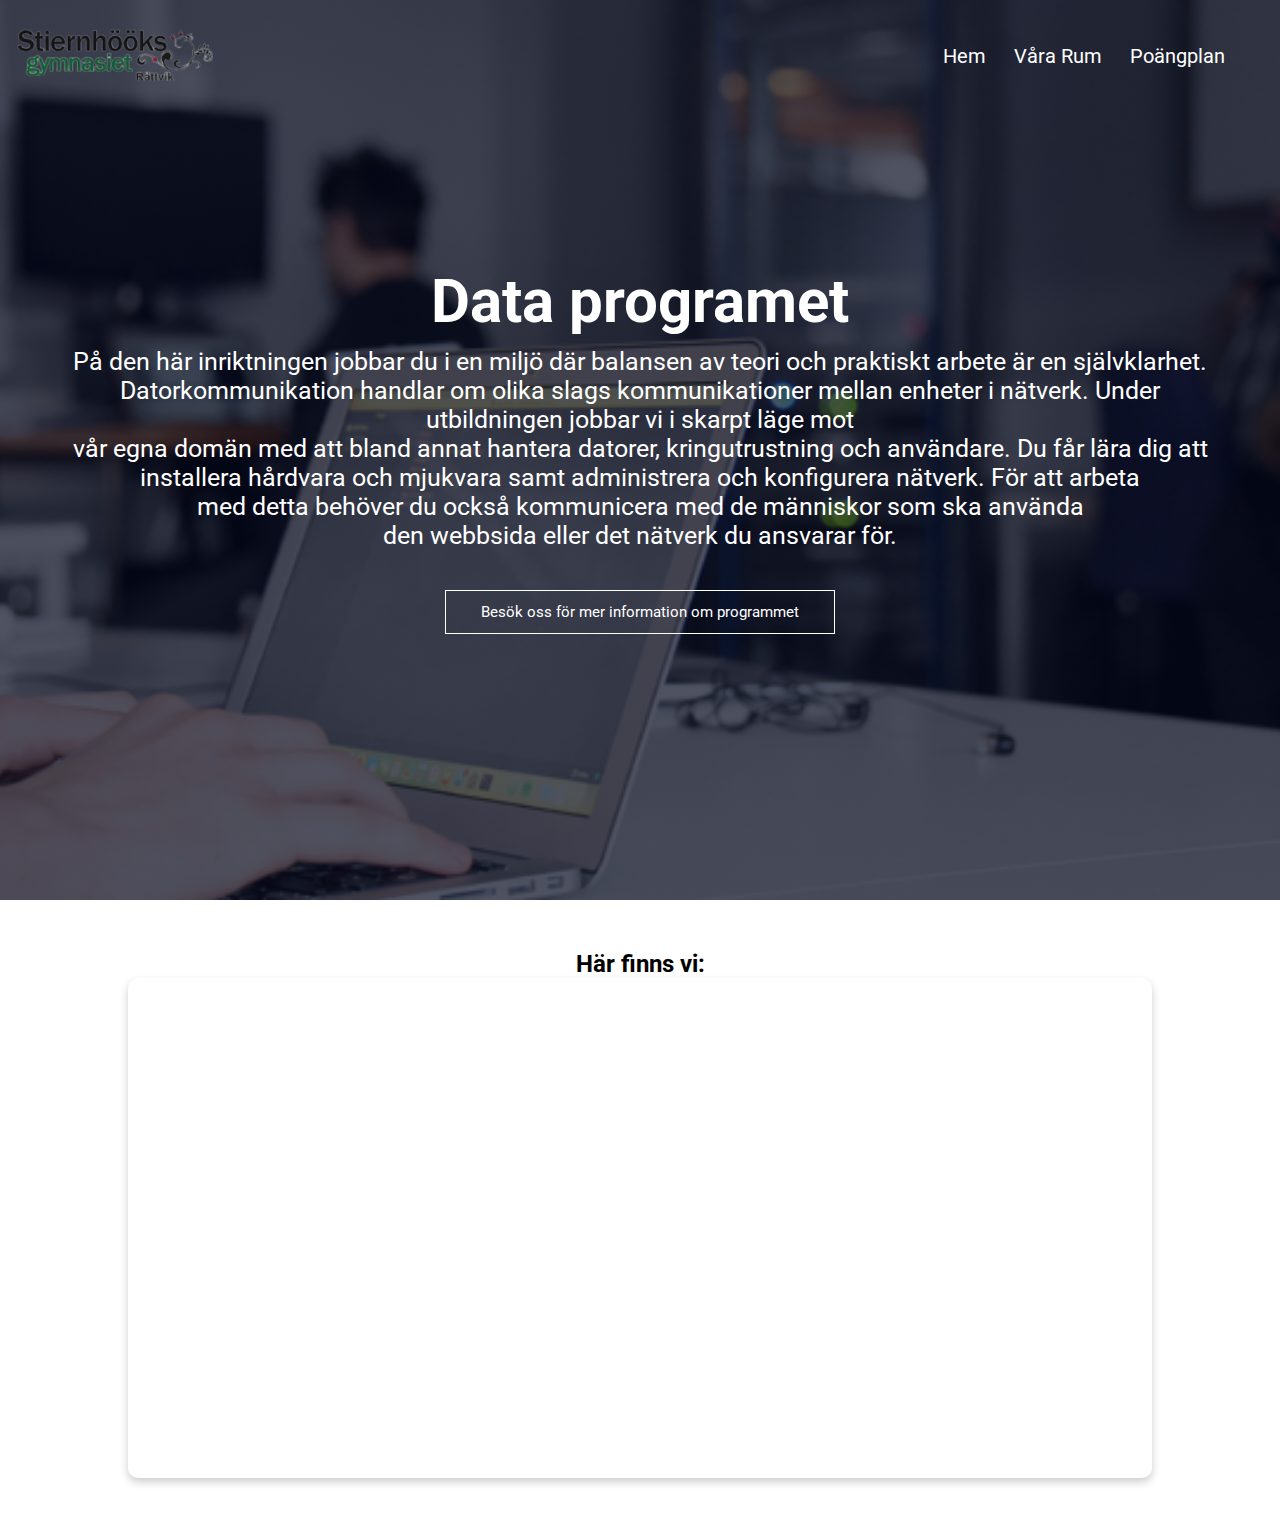
<file: Index.html>
<!DOCTYPE html>
<html lang="sv">
  <head>
    <meta charset="utf-8" />
    <meta name="viewport" content="width=device-width, initial-scale=1.0" />
    <title>Data labbet</title>
    <link href="styles.css" rel="stylesheet" />
    <link rel="preconnect" href="https://fonts.googleapis.com" />
    <link rel="preconnect" href="https://fonts.gstatic.com" crossorigin />
    <link
      href="https://fonts.googleapis.com/css2?family=Roboto:ital,wght@1,100&display=swap"
      rel="stylesheet"
    />
  </head>
  <body>
    <section class="header">
      <nav>
        <a href="index.html"><img src="images/result_1.png" alt="Logotyp" /></a>
        <div class="nav-links">
          <ul>
            <li><a href="index.html">Hem</a></li>
            <li><a href="vora_rum.html">Våra Rum</a></li>
            <li><a href="poangplan.html">Poängplan</a></li>
          </ul>
        </div>
      </nav>
      <div class="text-box">
        <h1>Data programet</h1>
        <p>
          På den här inriktningen jobbar du i en miljö där balansen av teori och
          praktiskt arbete är en självklarhet. Datorkommunikation handlar om
          olika slags kommunikationer mellan enheter i nätverk. Under
          utbildningen jobbar vi i skarpt läge mot <br />vår egna domän med att
          bland annat hantera datorer, kringutrustning och användare. Du får
          lära dig att<br />installera hårdvara och mjukvara samt administrera
          och konfigurera nätverk. För att arbeta <br />med detta behöver du
          också kommunicera med de människor som ska använda<br />
          den webbsida eller det nätverk du ansvarar för.
        </p>
        <a
          href="https://stiernhooksgymnasiet.se/program/el-och-energiprogrammet"
          class="lank"
          >Besök oss för mer information om programmet</a
        >
      </div>
    </section>
    <section class="map-container">
      <h2>Här finns vi:</h2>
      <iframe
        src="https://www.google.com/maps/embed?pb=!1m18!1m12!1m3!1d2090.011989484115!2d15.11740171607531!3d60.89056258165151!2m3!1f0!2f0!3f0!3m2!1i1024!2i768!4f13.1!3m3!1m2!1s0x4667b019fa5a0f8b%3A0x27ad9b0e4aaf9e2!2sStiernh%C3%B6%C3%B6ksgymnasiet!5e0!3m2!1ssv!2sse!4v1621430732848!5m2!1ssv!2sse"
        allowfullscreen=""
        loading="lazy"
      ></iframe>
    </section>

    <aside></aside>

    <main></main>

    <div class="rightAside"></div>

    <footer></footer>
  </body>
</html>
</file>
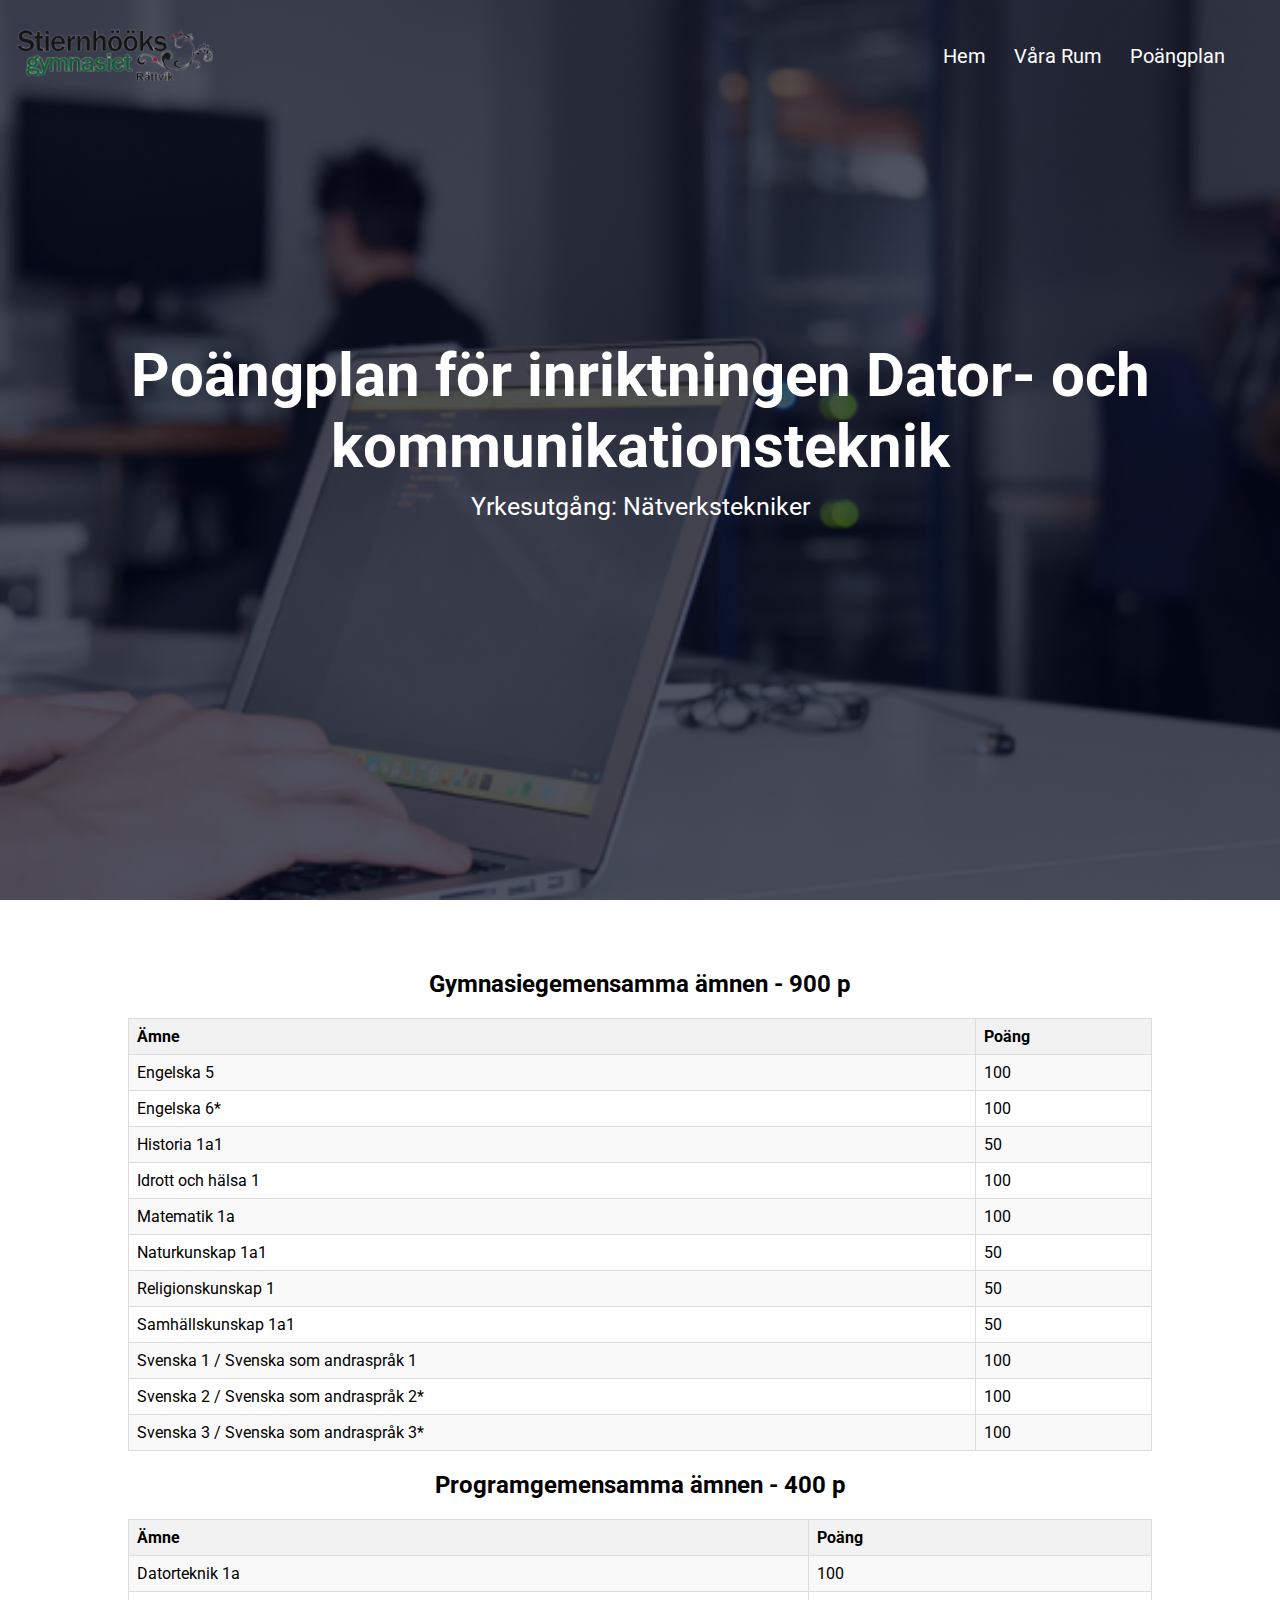
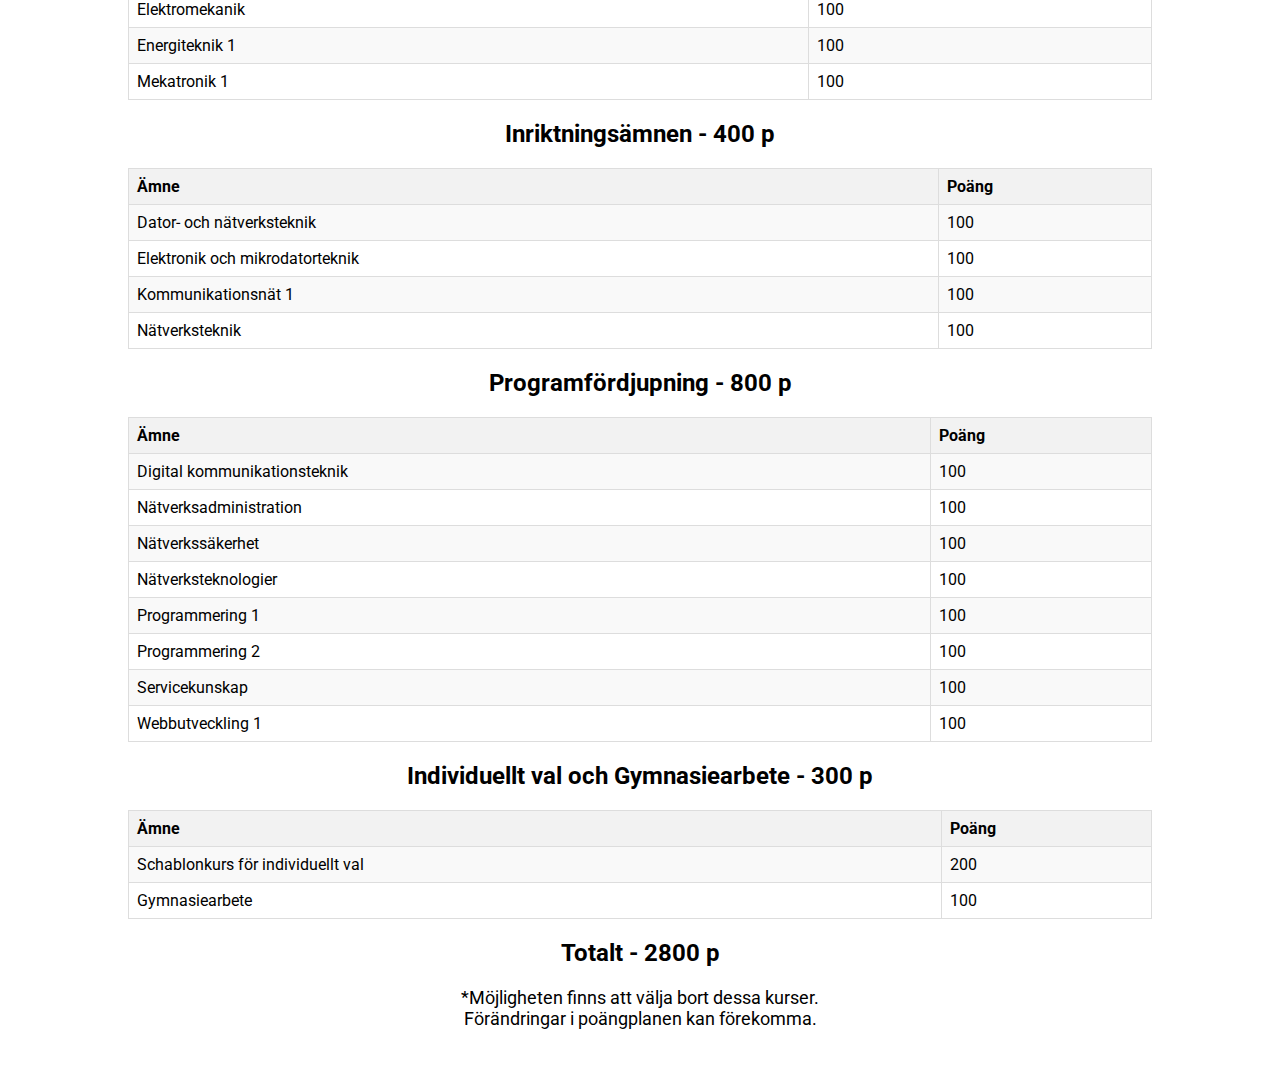
<file: poangplan.html>
<!DOCTYPE html>
<html lang="sv">
  <head>
    <meta charset="utf-8" />
    <meta name="viewport" content="width=device-width, initial-scale=1.0" />
    <title>Poängplan</title>
    <link href="styles.css" rel="stylesheet" />
    <link rel="preconnect" href="https://fonts.googleapis.com" />
    <link rel="preconnect" href="https://fonts.gstatic.com" crossorigin />
    <link
      href="https://fonts.googleapis.com/css2?family=Roboto:ital,wght@1,100&display=swap"
      rel="stylesheet"
    />
  </head>
  <body>
    <section class="header">
      <nav>
        <a href="Index.html"><img src="images/result_1.png" alt="Logotyp" /></a>
        <div class="nav-links">
          <ul>
            <li><a href="index.html">Hem</a></li>
            <li><a href="vora_rum.html">Våra Rum</a></li>
            <li><a href="poangplan.html">Poängplan</a></li>
          </ul>
        </div>
      </nav>
      <div class="text-box">
        <h1>Poängplan för inriktningen Dator- och kommunikationsteknik</h1>
        <p>Yrkesutgång: Nätverkstekniker</p>
      </div>
    </section>
    <section class="content">
      <h2>Gymnasiegemensamma ämnen - 900 p</h2>
      <table class="points-table">
        <tr>
          <th>Ämne</th>
          <th>Poäng</th>
        </tr>
        <tr>
          <td>Engelska 5</td>
          <td>100</td>
        </tr>
        <tr>
          <td>Engelska 6*</td>
          <td>100</td>
        </tr>
        <tr>
          <td>Historia 1a1</td>
          <td>50</td>
        </tr>
        <tr>
          <td>Idrott och hälsa 1</td>
          <td>100</td>
        </tr>
        <tr>
          <td>Matematik 1a</td>
          <td>100</td>
        </tr>
        <tr>
          <td>Naturkunskap 1a1</td>
          <td>50</td>
        </tr>
        <tr>
          <td>Religionskunskap 1</td>
          <td>50</td>
        </tr>
        <tr>
          <td>Samhällskunskap 1a1</td>
          <td>50</td>
        </tr>
        <tr>
          <td>Svenska 1 / Svenska som andraspråk 1</td>
          <td>100</td>
        </tr>
        <tr>
          <td>Svenska 2 / Svenska som andraspråk 2*</td>
          <td>100</td>
        </tr>
        <tr>
          <td>Svenska 3 / Svenska som andraspråk 3*</td>
          <td>100</td>
        </tr>
      </table>

      <h2>Programgemensamma ämnen - 400 p</h2>
      <table class="points-table">
        <tr>
          <th>Ämne</th>
          <th>Poäng</th>
        </tr>
        <tr>
          <td>Datorteknik 1a</td>
          <td>100</td>
        </tr>
        <tr>
          <td>Elektromekanik</td>
          <td>100</td>
        </tr>
        <tr>
          <td>Energiteknik 1</td>
          <td>100</td>
        </tr>
        <tr>
          <td>Mekatronik 1</td>
          <td>100</td>
        </tr>
      </table>

      <h2>Inriktningsämnen - 400 p</h2>
      <table class="points-table">
        <tr>
          <th>Ämne</th>
          <th>Poäng</th>
        </tr>
        <tr>
          <td>Dator- och nätverksteknik</td>
          <td>100</td>
        </tr>
        <tr>
          <td>Elektronik och mikrodatorteknik</td>
          <td>100</td>
        </tr>
        <tr>
          <td>Kommunikationsnät 1</td>
          <td>100</td>
        </tr>
        <tr>
          <td>Nätverksteknik</td>
          <td>100</td>
        </tr>
      </table>

      <h2>Programfördjupning - 800 p</h2>
      <table class="points-table">
        <tr>
          <th>Ämne</th>
          <th>Poäng</th>
        </tr>
        <tr>
          <td>Digital kommunikationsteknik</td>
          <td>100</td>
        </tr>
        <tr>
          <td>Nätverksadministration</td>
          <td>100</td>
        </tr>
        <tr>
          <td>Nätverkssäkerhet</td>
          <td>100</td>
        </tr>
        <tr>
          <td>Nätverksteknologier</td>
          <td>100</td>
        </tr>
        <tr>
          <td>Programmering 1</td>
          <td>100</td>
        </tr>
        <tr>
          <td>Programmering 2</td>
          <td>100</td>
        </tr>
        <tr>
          <td>Servicekunskap</td>
          <td>100</td>
        </tr>
        <tr>
          <td>Webbutveckling 1</td>
          <td>100</td>
        </tr>
      </table>

      <h2>Individuellt val och Gymnasiearbete - 300 p</h2>
      <table class="points-table">
        <tr>
          <th>Ämne</th>
          <th>Poäng</th>
        </tr>
        <tr>
          <td>Schablonkurs för individuellt val</td>
          <td>200</td>
        </tr>
        <tr>
          <td>Gymnasiearbete</td>
          <td>100</td>
        </tr>
      </table>

      <h2>Totalt - 2800 p</h2>
      <p>*Möjligheten finns att välja bort dessa kurser.</p>
      <p>Förändringar i poängplanen kan förekomma.</p>
    </section>
  </body>
</html>
</file>
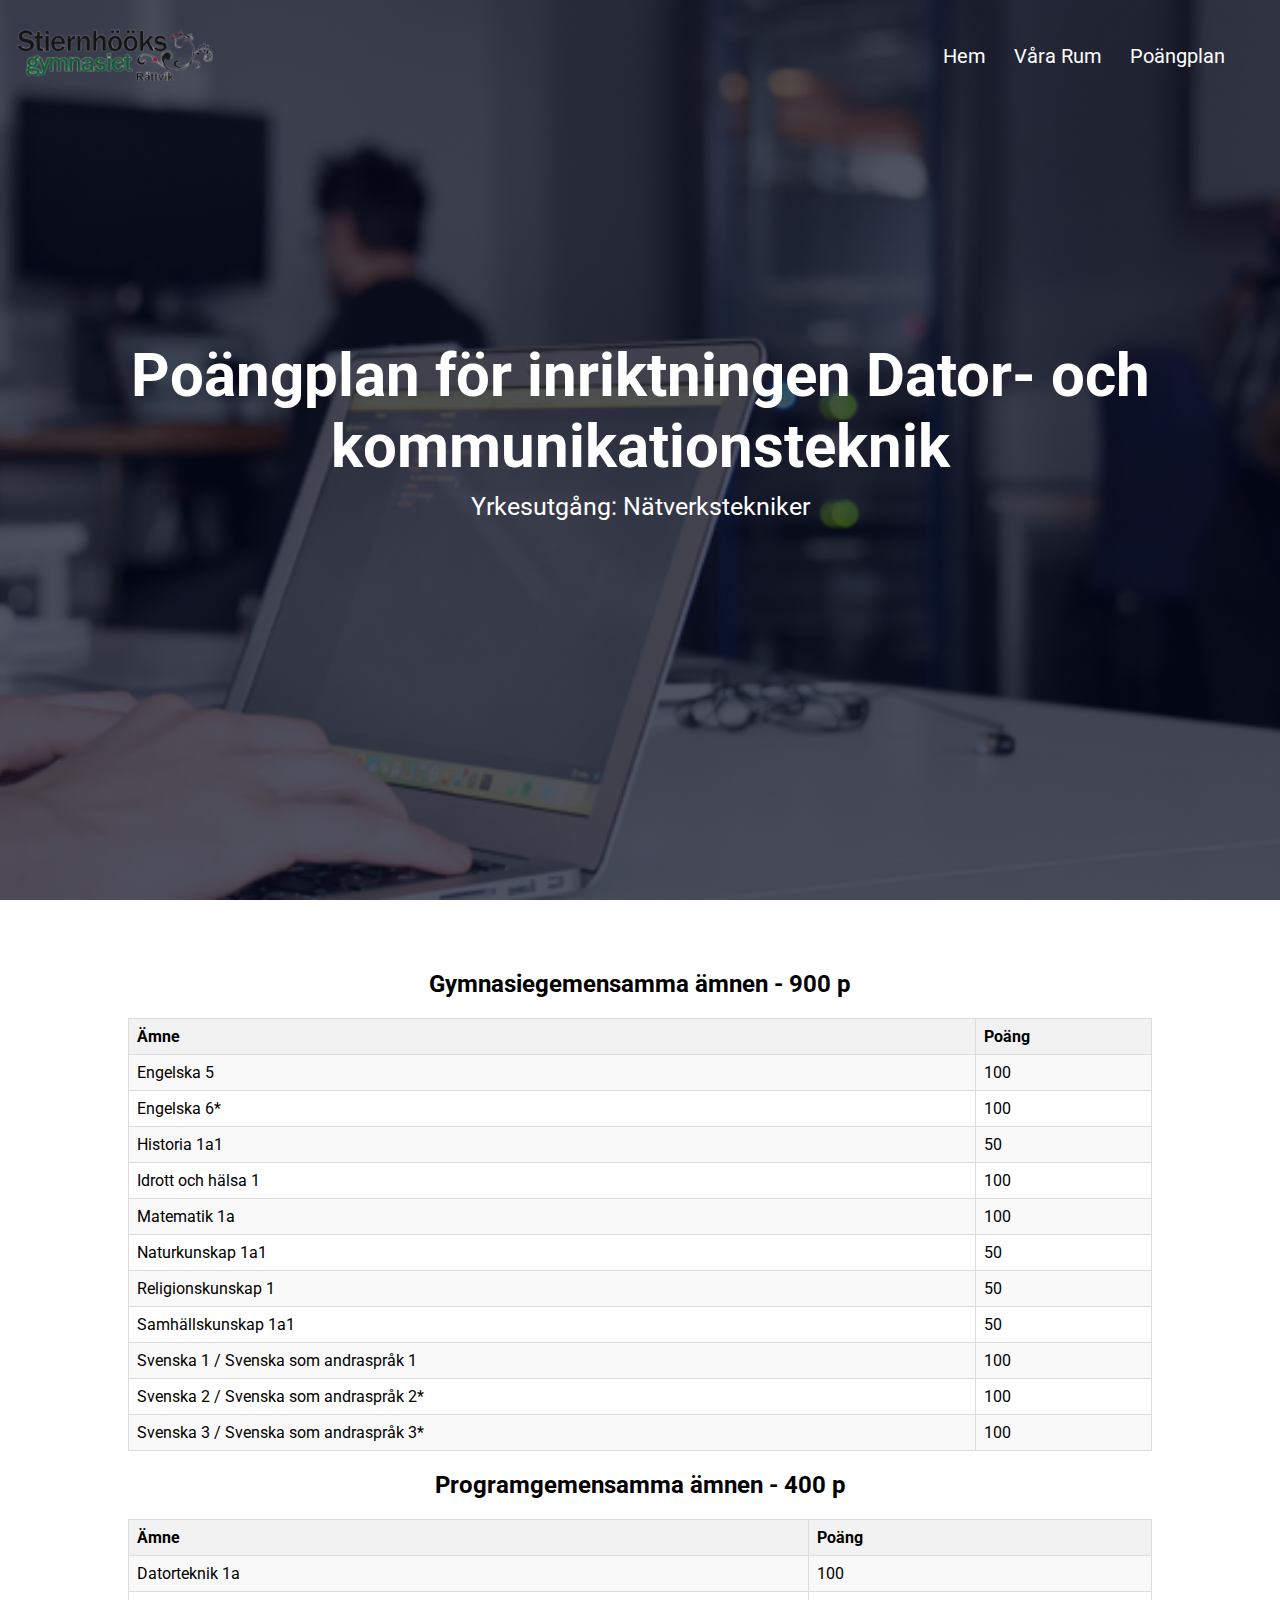
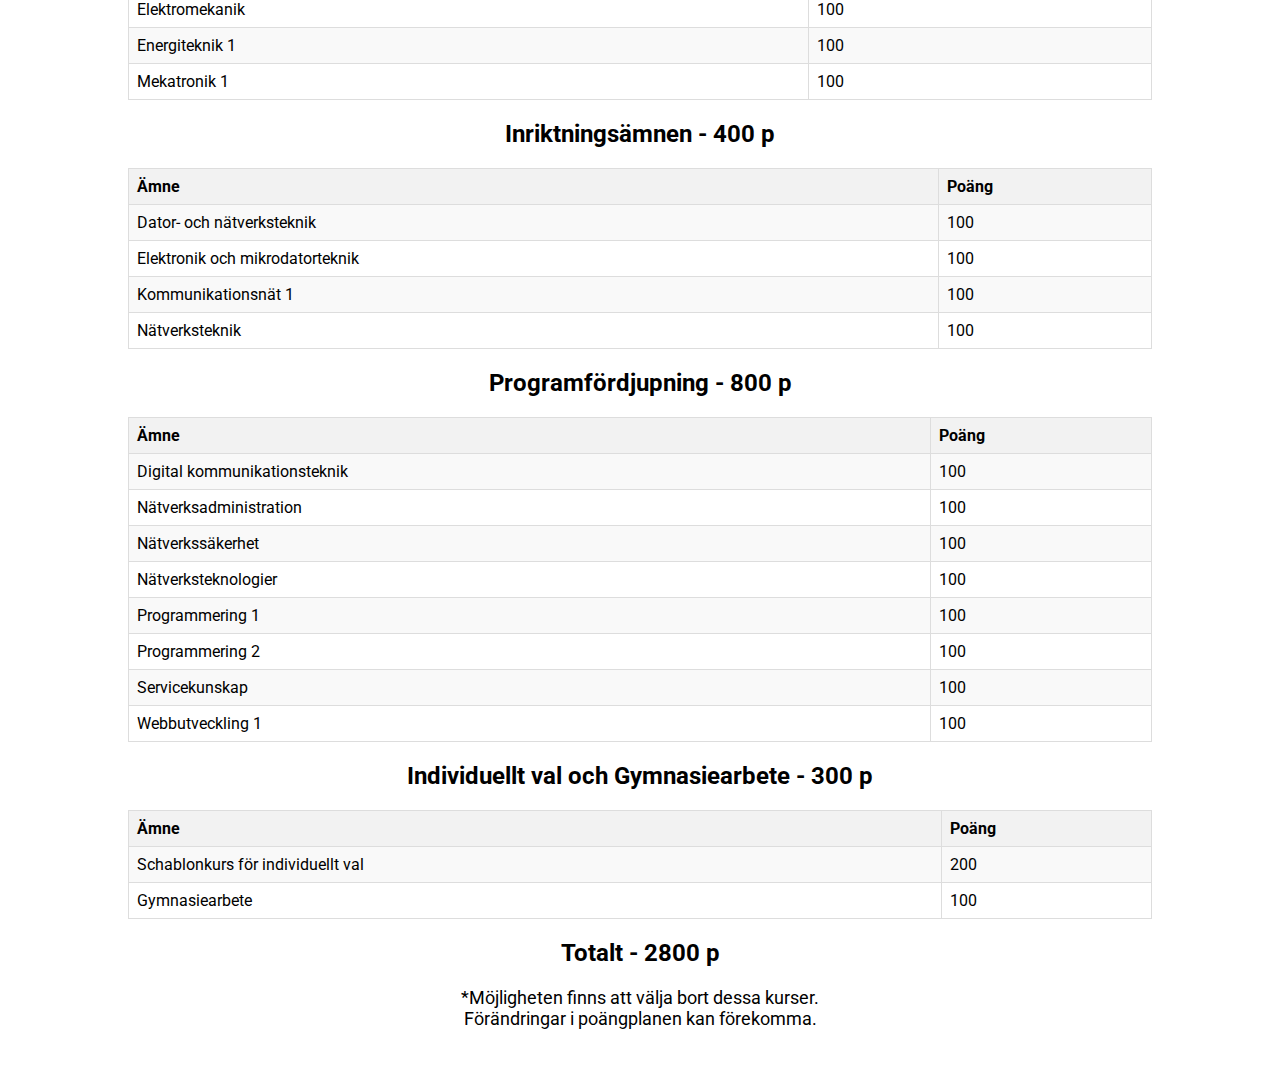
<file: poängplan.html>
<!DOCTYPE html>
<html lang="sv">
  <head>
    <meta charset="utf-8" />
    <meta name="viewport" content="width=device-width, initial-scale=1.0" />
    <title>Poängplan</title>
    <link href="styles.css" rel="stylesheet" />
    <link rel="preconnect" href="https://fonts.googleapis.com" />
    <link rel="preconnect" href="https://fonts.gstatic.com" crossorigin />
    <link
      href="https://fonts.googleapis.com/css2?family=Roboto:ital,wght@1,100&display=swap"
      rel="stylesheet"
    />
  </head>
  <body>
    <section class="header">
      <nav>
        <a href="Index.html"><img src="images/result (1).png" /></a>
        <div class="nav-links">
          <ul>
            <li><a href="Index.html">Hem</a></li>
            <li><a href="våra rum.html">Våra Rum</a></li>
            <li><a href="poängplan.html">Poängplan</a></li>
          </ul>
        </div>
      </nav>
      <div class="text-box">
        <h1>Poängplan för inriktningen Dator- och kommunikationsteknik</h1>
        <p>Yrkesutgång: Nätverkstekniker</p>
      </div>
    </section>
    <section class="content">
      <h2>Gymnasiegemensamma ämnen - 900 p</h2>
      <table class="points-table">
        <tr>
          <th>Ämne</th>
          <th>Poäng</th>
        </tr>
        <tr>
          <td>Engelska 5</td>
          <td>100</td>
        </tr>
        <tr>
          <td>Engelska 6*</td>
          <td>100</td>
        </tr>
        <tr>
          <td>Historia 1a1</td>
          <td>50</td>
        </tr>
        <tr>
          <td>Idrott och hälsa 1</td>
          <td>100</td>
        </tr>
        <tr>
          <td>Matematik 1a</td>
          <td>100</td>
        </tr>
        <tr>
          <td>Naturkunskap 1a1</td>
          <td>50</td>
        </tr>
        <tr>
          <td>Religionskunskap 1</td>
          <td>50</td>
        </tr>
        <tr>
          <td>Samhällskunskap 1a1</td>
          <td>50</td>
        </tr>
        <tr>
          <td>Svenska 1 / Svenska som andraspråk 1</td>
          <td>100</td>
        </tr>
        <tr>
          <td>Svenska 2 / Svenska som andraspråk 2*</td>
          <td>100</td>
        </tr>
        <tr>
          <td>Svenska 3 / Svenska som andraspråk 3*</td>
          <td>100</td>
        </tr>
      </table>

      <h2>Programgemensamma ämnen - 400 p</h2>
      <table class="points-table">
        <tr>
          <th>Ämne</th>
          <th>Poäng</th>
        </tr>
        <tr>
          <td>Datorteknik 1a</td>
          <td>100</td>
        </tr>
        <tr>
          <td>Elektromekanik</td>
          <td>100</td>
        </tr>
        <tr>
          <td>Energiteknik 1</td>
          <td>100</td>
        </tr>
        <tr>
          <td>Mekatronik 1</td>
          <td>100</td>
        </tr>
      </table>

      <h2>Inriktningsämnen - 400 p</h2>
      <table class="points-table">
        <tr>
          <th>Ämne</th>
          <th>Poäng</th>
        </tr>
        <tr>
          <td>Dator- och nätverksteknik</td>
          <td>100</td>
        </tr>
        <tr>
          <td>Elektronik och mikrodatorteknik</td>
          <td>100</td>
        </tr>
        <tr>
          <td>Kommunikationsnät 1</td>
          <td>100</td>
        </tr>
        <tr>
          <td>Nätverksteknik</td>
          <td>100</td>
        </tr>
      </table>

      <h2>Programfördjupning - 800 p</h2>
      <table class="points-table">
        <tr>
          <th>Ämne</th>
          <th>Poäng</th>
        </tr>
        <tr>
          <td>Digital kommunikationsteknik</td>
          <td>100</td>
        </tr>
        <tr>
          <td>Nätverksadministration</td>
          <td>100</td>
        </tr>
        <tr>
          <td>Nätverkssäkerhet</td>
          <td>100</td>
        </tr>
        <tr>
          <td>Nätverksteknologier</td>
          <td>100</td>
        </tr>
        <tr>
          <td>Programmering 1</td>
          <td>100</td>
        </tr>
        <tr>
          <td>Programmering 2</td>
          <td>100</td>
        </tr>
        <tr>
          <td>Servicekunskap</td>
          <td>100</td>
        </tr>
        <tr>
          <td>Webbutveckling 1</td>
          <td>100</td>
        </tr>
      </table>

      <h2>Individuellt val och Gymnasiearbete - 300 p</h2>
      <table class="points-table">
        <tr>
          <th>Ämne</th>
          <th>Poäng</th>
        </tr>
        <tr>
          <td>Schablonkurs för individuellt val</td>
          <td>200</td>
        </tr>
        <tr>
          <td>Gymnasiearbete</td>
          <td>100</td>
        </tr>
      </table>

      <h2>Totalt - 2800 p</h2>
      <p>*Möjligheten finns att välja bort dessa kurser.</p>
      <p>Förändringar i poängplanen kan förekomma.</p>
    </section>
  </body>
</html>
</file>
<file: styles.css>
*{
   margin: 0;
   padding: 0;
   font-family: 'Roboto', sans-serif;

}
.header{
    min-height: 100vh;
    width: 100%;
    background-image: linear-gradient(rgba(4,9,30,0.7),rgba(4,9,30,0.7)),url(images/dator1_foto_jeanett_rousu2018.jpg);
    background-size: cover;
    background-position: center;
    position: relative;
}
nav{
    display: flex;
    padding: 1% 1%;
    justify-content: space-between;
    align-items: center;
    
}
nav img{
    width: 200px;
}
.nav-links ul li{
    list-style: none;
    display: inline-block;
    padding: 1px 12px;
    position: relative;
}
.nav-links ul li a{
    color: #fff;
    text-decoration: none;
    font-size: 20px;
}
.nav-links ul li::after{
    content: '';
    width: 0%;
    height: 2px;
    background: #f44336;
    display: block;
    margin: auto;
    transition: 0.5s;

}
.nav-links ul li:hover::after{
    width: 100%;
}
.text-box{
    width: 90%;
    color: #fff;
    position: absolute;
    top: 50%;
    left: 50%;
    transform: translate(-50%,-50%);
    text-align: center;
}
.text-box h1{
    font-size: 60px;

}
.text-box p{
    margin: 10px 0 40px;
    font-size: 25px;
    color: #fff;
}
.lank{
    display: inline-block;
    text-decoration: none;
    color: #fff;
    border: 1px solid #fff;
    padding: 12px 35px;
    font-size: 15px;
    background: transparent;
    position: relative;
    cursor: pointer;
}
.lank:hover{
    border: 1px solid #f44336;
    background: #f44336;
    transition: 1s;
}

@media(max-width: 700px){
    .text-box  p,h1{
        font-size: 20px;
    }
}

.nav-links{
    padding: 30px;
}

.map-container {
    text-align: center;
    margin: 50px 0;
  }
  
  .map-container iframe {
    width: 80%;
    height: 500px;
    border: 0;
    border-radius: 10px;
    box-shadow: 0 4px 8px rgba(0, 0, 0, 0.2);
  }
.rum1 img {
    width: 100%;
    height: auto;
    display: block;
    margin: 10px auto;
  }
  
  .rum {
    text-align: center;
    padding: 50px 0;
  }
  
  .rum h2 {
    font-size: 36px;
    margin-bottom: 20px;
  }
  
.content {
    width: 80%;
    margin: 0 auto;
    padding: 50px 0;
  }
  
  .content h2 {
    text-align: center;
    margin: 20px 0;
    font-size: 24px;
  }
  
  .content p {
    text-align: center;
    font-size: 18px;
  }
  
  .points-table {
    width: 100%;
    border-collapse: collapse;
    margin: 20px 0;
  }
  
  .points-table th, .points-table td {
    border: 1px solid #ddd;
    padding: 8px;
    text-align: left;
  }
  
  .points-table th {
    background-color: #f2f2f2;
  }
  
  .points-table tr:nth-child(even) {
    background-color: #f9f9f9;
  }
  
  .points-table tr:hover {
    background-color: #f1f1f1;
  }
  
  .rum {
    text-align: center;
    padding: 50px 0;
    background: rgba(0, 0, 0, 0.5);
}

.rum-container {
    display: flex;
    justify-content: center;
    align-items: flex-start;
    gap: 20px;
}

.rum-item {
    max-width: 45%;
    text-align: center;
}

.rum-item img {
    width: 100%;
    height: auto;
    display: block;
    margin: 0 auto 10px;
}

.rum-item p {
    font-size: 20px;
    color: #fff;
    background: rgba(0, 0, 0, 0.7);
    padding: 10px;
    border-radius: 5px;
}
</file>
